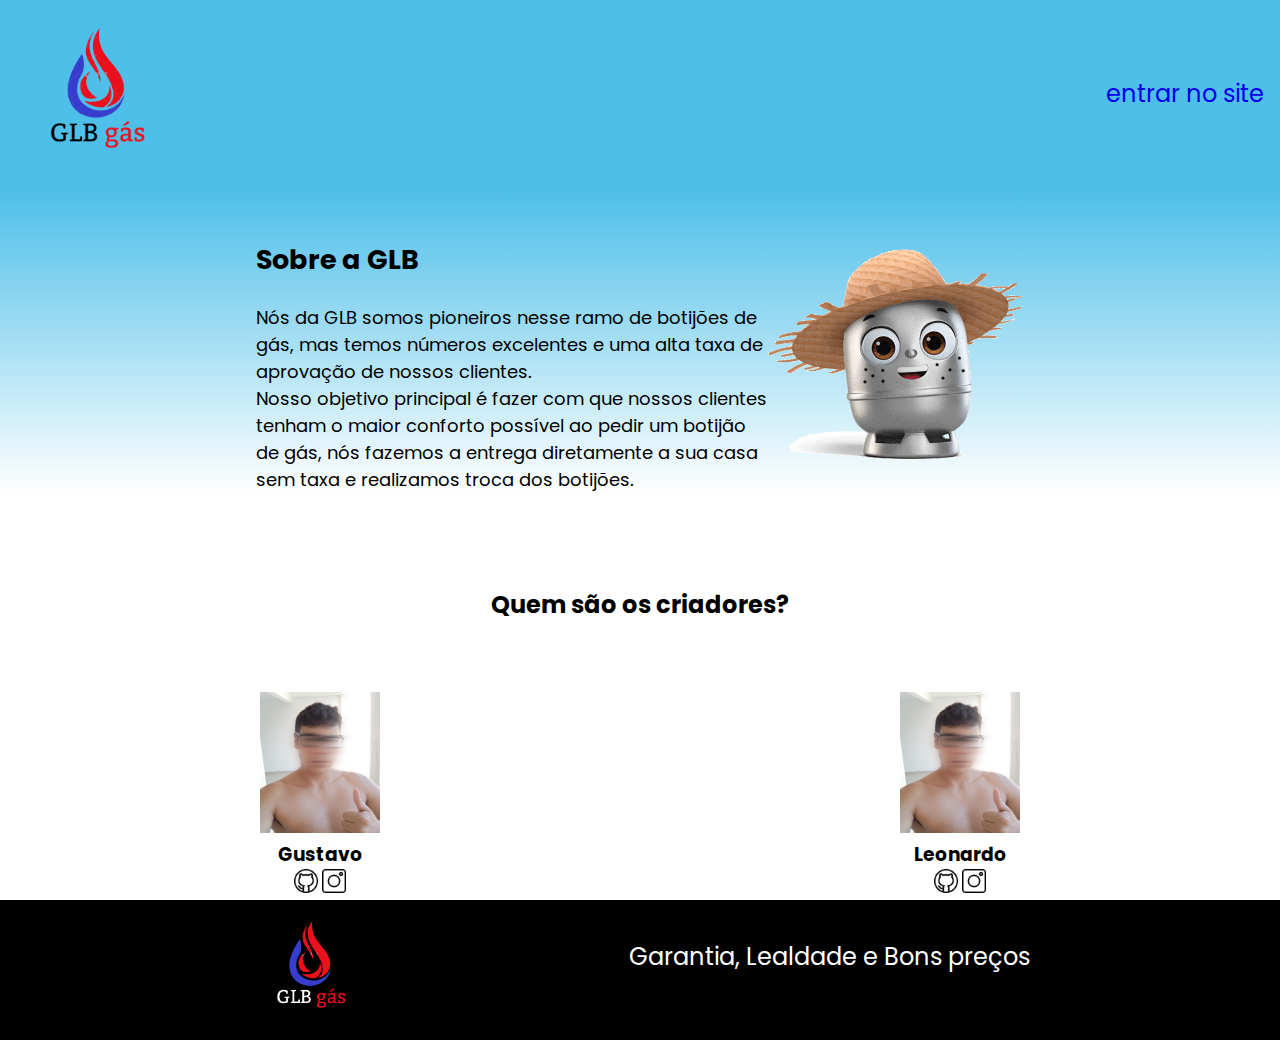
<file: index.html>
<!DOCTYPE html>
<html lang="en">
<head>
    <meta charset="UTF-8">
    <meta http-equiv="X-UA-Compatible" content="IE=edge">
    <meta name="viewport" content="width=device-width, initial-scale=1.0">
    <title>Document</title>
    <link rel="stylesheet" href="style.css">
    <link rel="preconnect" href="https://fonts.googleapis.com">
    <link rel="preconnect" href="https://fonts.gstatic.com" crossorigin>
    <link href="https://fonts.googleapis.com/css2?family=Poppins:ital,wght@0,400;0,700;1,200&display=swap" rel="stylesheet">
</head>
<body>
    <header class="cabeçalho">
        <img class="cabeçalho-imagem" src="logo site remasterizada.png" alt="logo do site">
        <ul class="cabeçalho-lista">
            <a href="https://gustavocbneto.github.io/segunda-pagina-glbgas/"><li class="cabeçalho-lista-item">entrar no site</li></a>
        </ul>
    </header>
    <section class="GLB">
        <div class="GLB-div"> 
            <h2 class="GLB-titulo">Sobre a GLB</h2>
            <p class="GLB-texto-um">Nós da GLB somos pioneiros nesse ramo de botijões de gás, mas temos números excelentes e uma alta taxa de aprovação de nossos clientes.</p>
            <p class="GLB-texto-dois">Nosso objetivo principal é fazer com que nossos clientes tenham o maior conforto possível ao pedir um botijão de gás, nós fazemos a entrega diretamente a sua casa sem taxa e realizamos troca dos botijões.</p>
        </div>  
        <img class="GLB-imagem" src="botijao.gif" alt="botijão de gás">
    </section>
    <section class="criadores">
        <h2 class="criadores-titulo">Quem são os criadores?</h2>
        <div class="criadores-todos">
        <div class="criador-div">
            <img class="criador-imagem" src="gustavo.png" alt="foto do gustavo">
            <h3 class="criador-nome">Gustavo</h3>
            <a href="https://github.com/Gustavocbneto"><img class="criador-icone" src="github.png" alt="icone github"></a>
            <a href="https://www.instagram.com/gustavocbneto/"><img class="criador-icone" src="instagram.png" alt="icone instagram"></a>
    </div>  
        <div class="criador-div">
            <img class="criador-imagem" src="gustavo.png" alt="foto do gustavo">
            <h3 class="criador-nome">Leonardo</h3>
            <img class="criador-icone" src="github.png" alt="icone github">
            <a href="https://www.instagram.com/leonardo__almeidaa/"><img class="criador-icone" src="instagram.png" alt="icone instagram"></a>
        </div>
    </div>
    </section>
    <footer class="rodape">
        <img class="rodape-imagem" src="logo site.png" alt="logo do site">
        <li class="rodape-slogan">Garantia, Lealdade e Bons preços
         </li>
    </footer>
</body>
</html>
</file>
<file: style.css>
*{
    margin: 0;
    padding: 0;
}

body{
    font-family: 'Poppins', sans-serif;
}

.cabeçalho{
    background-color: #4EBFE9;
    color: white;
    display: flex;
    justify-content: space-between;
}

.cabeçalho-imagem{
    width: 15%;
}

.cabeçalho-lista-item{
    display: inline-block;
    margin: 40% 16px;
    font-size: 24px;
}

.GLB-imagem{
    width: 20%;
}

.GLB{
    background-image: linear-gradient(#4EBFE9, #FFFFFF 93%);
    display: flex;
    justify-content: center;
    align-items: center;
    padding: 24px 0;
}

.GLB-div{
    width: 40%;
    font-size: 18px;
}

.GLB-titulo{
    padding: 24px 0;
}

.criador-imagem{
    width: 120px;
}

.criador-icone{
    width: 24px;
}

.criador-div{
    text-align: center;
}

.criadores-titulo{
    text-align: center;
    padding: 70px 0;
}

.criadores-todos{
    display: grid;
    grid-template-columns: 50% 50%;
}

.rodape{
    background-color: black;
    display: flex;
    justify-content: space-evenly;
}

.rodape-imagem{
    height: 140px;
}

.rodape-slogan{
    color: white;
    display: inline-block;
    margin: 3% 10px;
    font-size: 24px;
}
</file>
